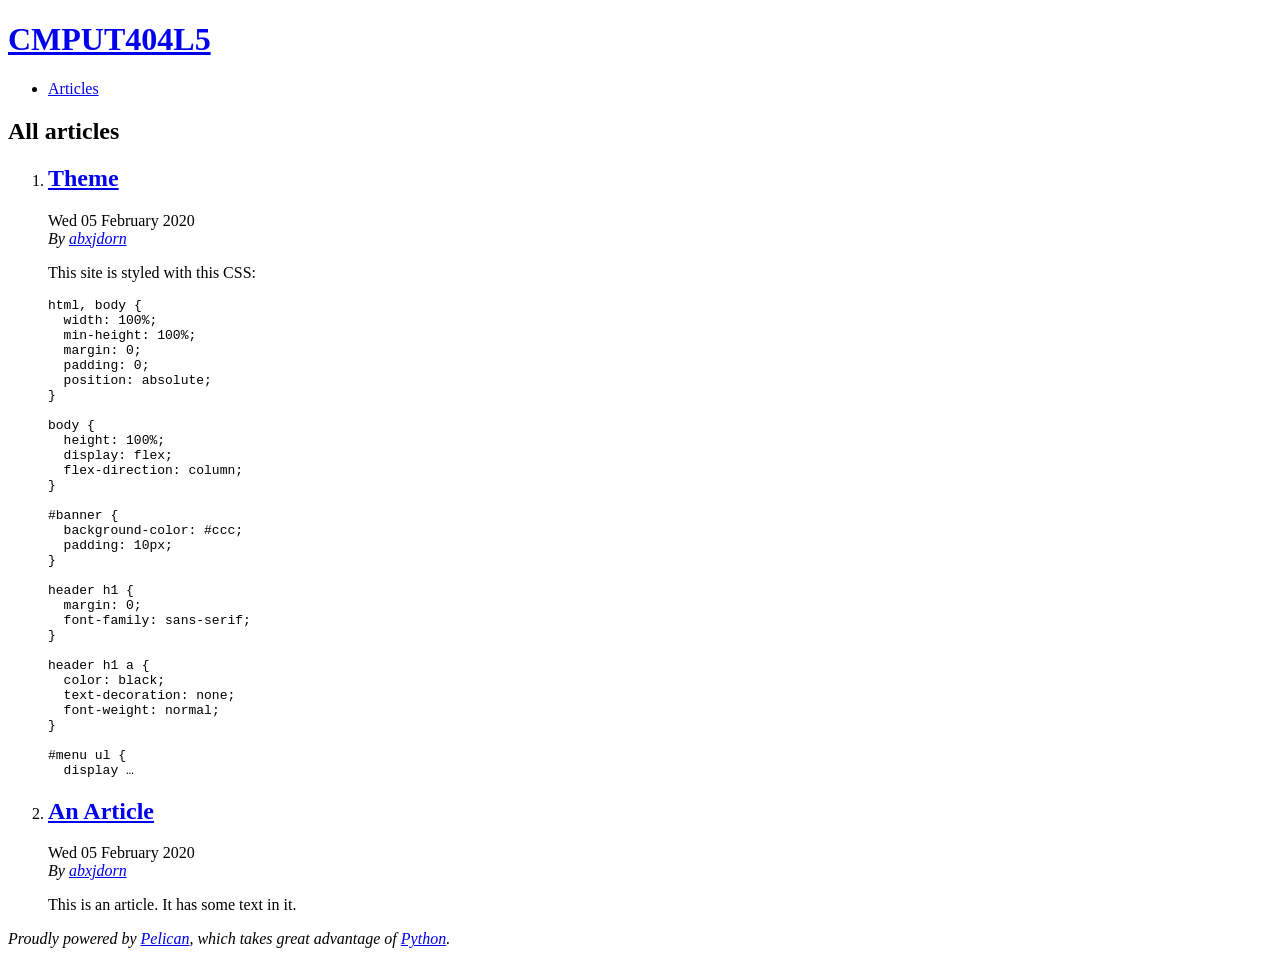
<file: docs/index.html>
<!DOCTYPE html>
<html lang="en">
<head>
        <title>CMPUT404L5</title>
        <meta charset="utf-8" />
        <link href="https://abxjdorn.github.io/CMPUT404L5/feeds/all.atom.xml" type="application/atom+xml" rel="alternate" title="CMPUT404L5 Full Atom Feed" />

    <link rel="stylesheet" type="text/css"
        href="https://abxjdorn.github.io/CMPUT404L5/theme/style.css" />
</head>

<body id="index" class="home">
        <header id="banner" class="body">
                <h1><a href="https://abxjdorn.github.io/CMPUT404L5/">CMPUT404L5 <strong></strong></a></h1>
        </header><!-- /#banner -->
        <nav id="menu"><ul>
            <li><a href="https://abxjdorn.github.io/CMPUT404L5/category/articles.html">Articles</a></li>
        </ul></nav><!-- /#menu -->
<section id="content">
<h2>All articles</h2>

<ol id="post-list">
        <li><article class="hentry">
                <header> <h2 class="entry-title"><a href="https://abxjdorn.github.io/CMPUT404L5/theme.html" rel="bookmark" title="Permalink to Theme">Theme</a></h2> </header>
                <footer class="post-info">
                    <time class="published" datetime="2020-02-05T17:35:00-07:00"> Wed 05 February 2020 </time>
                    <address class="vcard author">By
                        <a class="url fn" href="https://abxjdorn.github.io/CMPUT404L5/author/abxjdorn.html">abxjdorn</a>
                    </address>
                </footer><!-- /.post-info -->
                <div class="entry-content"> <p>This site is styled with this CSS:</p>
<div class="highlight"><pre><span></span><span class="nt">html</span><span class="o">,</span> <span class="nt">body</span> <span class="p">{</span>
  <span class="k">width</span><span class="p">:</span> <span class="mi">100</span><span class="kt">%</span><span class="p">;</span>
  <span class="k">min-height</span><span class="p">:</span> <span class="mi">100</span><span class="kt">%</span><span class="p">;</span>
  <span class="k">margin</span><span class="p">:</span> <span class="mi">0</span><span class="p">;</span>
  <span class="k">padding</span><span class="p">:</span> <span class="mi">0</span><span class="p">;</span>
  <span class="k">position</span><span class="p">:</span> <span class="kc">absolute</span><span class="p">;</span>
<span class="p">}</span>

<span class="nt">body</span> <span class="p">{</span>
  <span class="k">height</span><span class="p">:</span> <span class="mi">100</span><span class="kt">%</span><span class="p">;</span>
  <span class="k">display</span><span class="p">:</span> <span class="kc">flex</span><span class="p">;</span>
  <span class="k">flex-direction</span><span class="p">:</span> <span class="kc">column</span><span class="p">;</span>
<span class="p">}</span>

<span class="p">#</span><span class="nn">banner</span> <span class="p">{</span>
  <span class="k">background-color</span><span class="p">:</span> <span class="mh">#ccc</span><span class="p">;</span>
  <span class="k">padding</span><span class="p">:</span> <span class="mi">10</span><span class="kt">px</span><span class="p">;</span>
<span class="p">}</span>

<span class="nt">header</span> <span class="nt">h1</span> <span class="p">{</span>
  <span class="k">margin</span><span class="p">:</span> <span class="mi">0</span><span class="p">;</span>
  <span class="k">font-family</span><span class="p">:</span> <span class="kc">sans-serif</span><span class="p">;</span>
<span class="p">}</span>

<span class="nt">header</span> <span class="nt">h1</span> <span class="nt">a</span> <span class="p">{</span>
  <span class="k">color</span><span class="p">:</span> <span class="kc">black</span><span class="p">;</span>
  <span class="k">text-decoration</span><span class="p">:</span> <span class="kc">none</span><span class="p">;</span>
  <span class="k">font-weight</span><span class="p">:</span> <span class="kc">normal</span><span class="p">;</span>
<span class="p">}</span>

<span class="p">#</span><span class="nn">menu</span> <span class="nt">ul</span> <span class="p">{</span>
  <span class="k">display …</span></pre></div> </div><!-- /.entry-content -->
        </article></li>
        <li><article class="hentry">
                <header> <h2 class="entry-title"><a href="https://abxjdorn.github.io/CMPUT404L5/an-article.html" rel="bookmark" title="Permalink to An Article">An Article</a></h2> </header>
                <footer class="post-info">
                    <time class="published" datetime="2020-02-05T17:05:00-07:00"> Wed 05 February 2020 </time>
                    <address class="vcard author">By
                        <a class="url fn" href="https://abxjdorn.github.io/CMPUT404L5/author/abxjdorn.html">abxjdorn</a>
                    </address>
                </footer><!-- /.post-info -->
                <div class="entry-content"> <p>This is an article. It has some text in it.</p> </div><!-- /.entry-content -->
        </article></li>
</ol><!-- /#posts-list -->
</section><!-- /#content -->
        <footer id="contentinfo" class="body">
                <address id="about" class="vcard body">
                Proudly powered by <a href="http://getpelican.com/">Pelican</a>,
                which takes great advantage of <a href="http://python.org">Python</a>.
                </address><!-- /#about -->
        </footer><!-- /#contentinfo -->
</body>
</html>
</file>
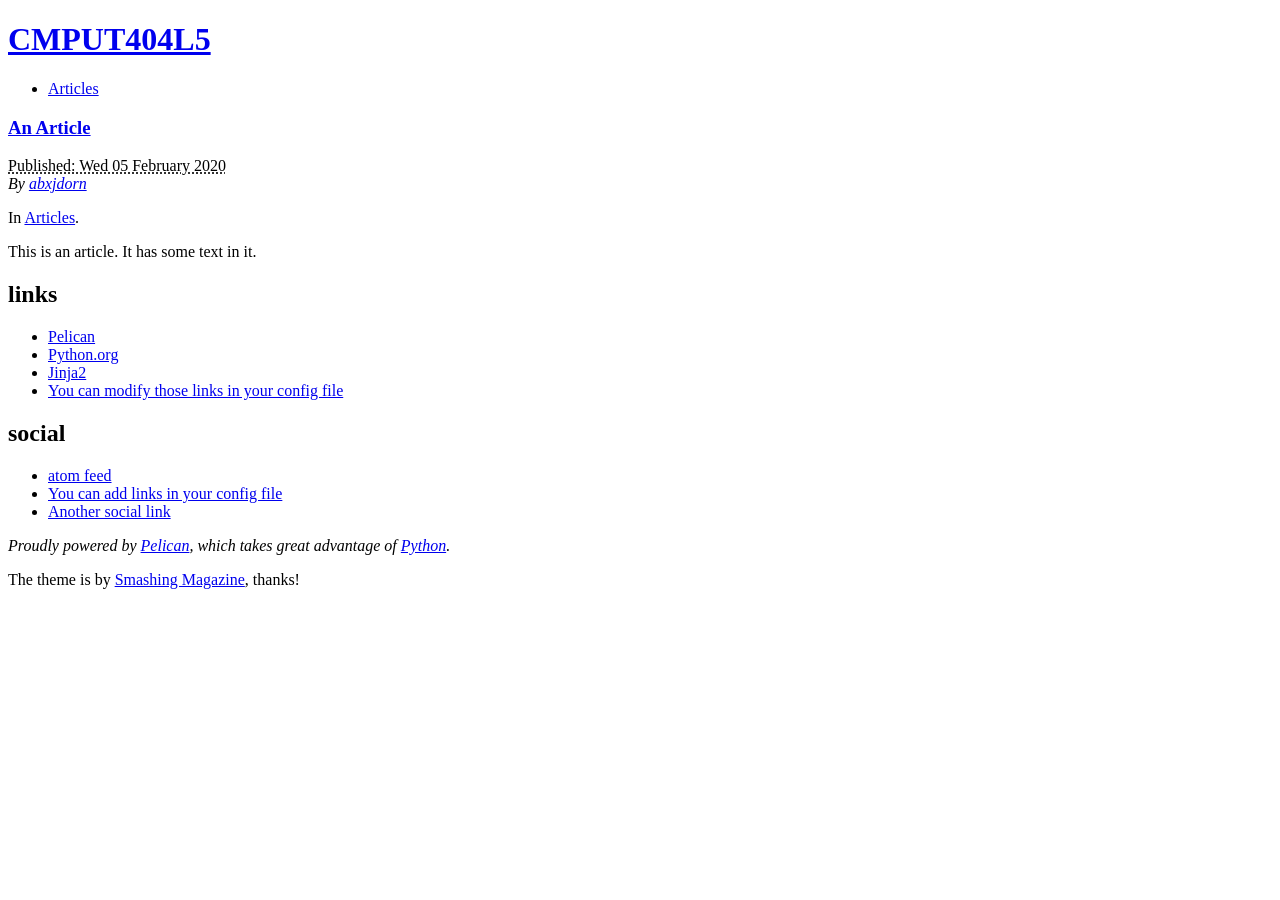
<file: output/index.html>
<!DOCTYPE html>
<html lang="en">
<head>
        <meta charset="utf-8" />
        <title>CMPUT404L5</title>
        <link rel="stylesheet" href="https://abxjdorn.github.io/CMPUT404L5/theme/css/main.css" />
        <link href="https://abxjdorn.github.io/CMPUT404L5/feeds/all.atom.xml" type="application/atom+xml" rel="alternate" title="CMPUT404L5 Atom Feed" />
</head>

<body id="index" class="home">
        <header id="banner" class="body">
                <h1><a href="https://abxjdorn.github.io/CMPUT404L5/">CMPUT404L5</a></h1>
                <nav><ul>
                    <li><a href="https://abxjdorn.github.io/CMPUT404L5/category/articles.html">Articles</a></li>
                </ul></nav>
        </header><!-- /#banner -->

            <aside id="featured" class="body">
                <article>
                    <h1 class="entry-title"><a href="https://abxjdorn.github.io/CMPUT404L5/an-article.html">An Article</a></h1>
<footer class="post-info">
        <abbr class="published" title="2020-02-05T17:05:00-07:00">
                Published: Wed 05 February 2020
        </abbr>

        <address class="vcard author">
                By                         <a class="url fn" href="https://abxjdorn.github.io/CMPUT404L5/author/abxjdorn.html">abxjdorn</a>
        </address>
<p>In <a href="https://abxjdorn.github.io/CMPUT404L5/category/articles.html">Articles</a>.</p>

</footer><!-- /.post-info --><p>This is an article. It has some text in it.</p>                </article>
            </aside><!-- /#featured -->
        <section id="extras" class="body">
                <div class="blogroll">
                        <h2>links</h2>
                        <ul>
                            <li><a href="http://getpelican.com/">Pelican</a></li>
                            <li><a href="http://python.org/">Python.org</a></li>
                            <li><a href="http://jinja.pocoo.org/">Jinja2</a></li>
                            <li><a href="#">You can modify those links in your config file</a></li>
                        </ul>
                </div><!-- /.blogroll -->
                <div class="social">
                        <h2>social</h2>
                        <ul>
                            <li><a href="https://abxjdorn.github.io/CMPUT404L5/feeds/all.atom.xml" type="application/atom+xml" rel="alternate">atom feed</a></li>

                            <li><a href="#">You can add links in your config file</a></li>
                            <li><a href="#">Another social link</a></li>
                        </ul>
                </div><!-- /.social -->
        </section><!-- /#extras -->

        <footer id="contentinfo" class="body">
                <address id="about" class="vcard body">
                Proudly powered by <a href="http://getpelican.com/">Pelican</a>, which takes great advantage of <a href="http://python.org">Python</a>.
                </address><!-- /#about -->

                <p>The theme is by <a href="http://coding.smashingmagazine.com/2009/08/04/designing-a-html-5-layout-from-scratch/">Smashing Magazine</a>, thanks!</p>
        </footer><!-- /#contentinfo -->

</body>
</html>
</file>
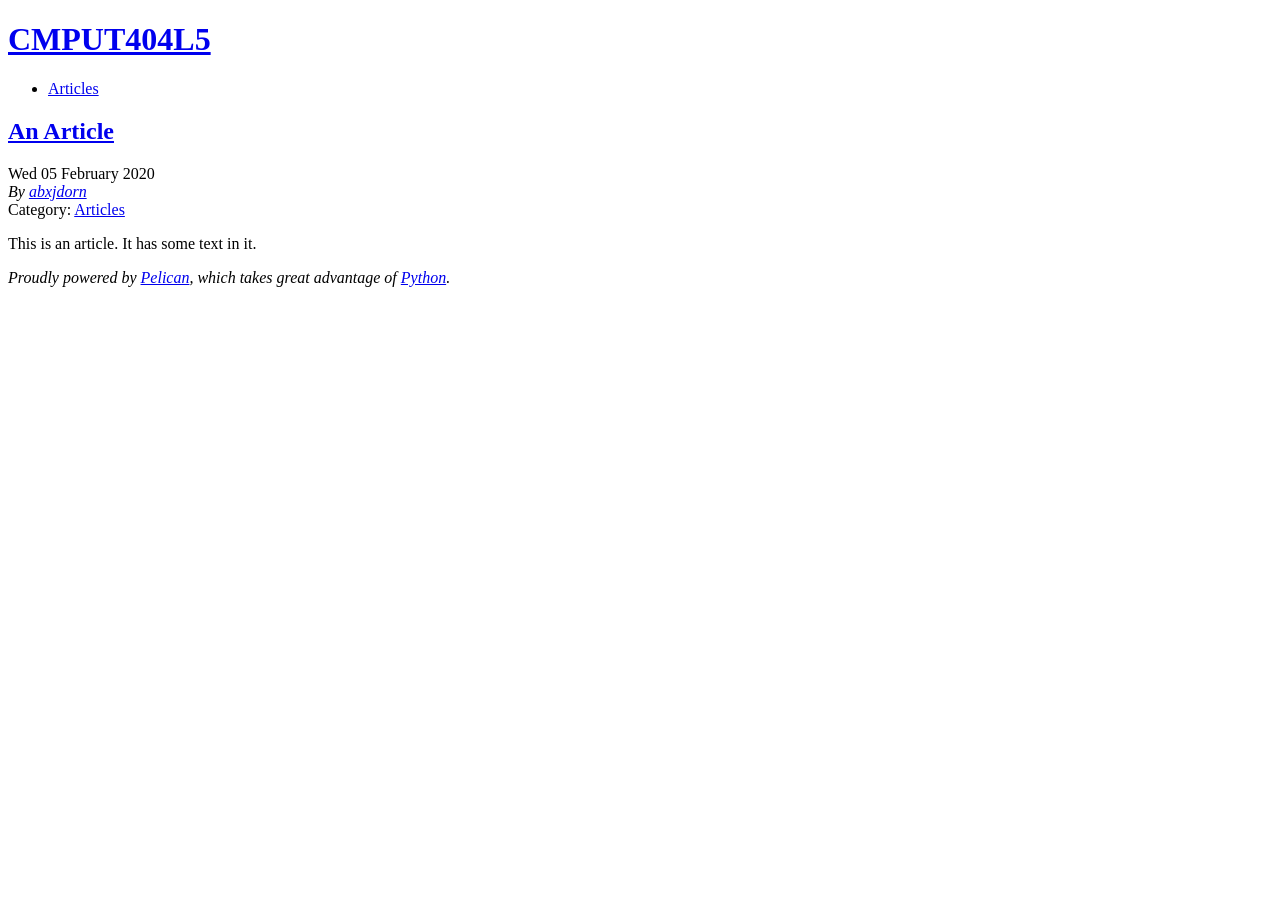
<file: docs/an-article.html>
<!DOCTYPE html>
<html lang="en">
<head>
          <title>CMPUT404L5 - An Article</title>
        <meta charset="utf-8" />
        <link href="https://abxjdorn.github.io/CMPUT404L5/feeds/all.atom.xml" type="application/atom+xml" rel="alternate" title="CMPUT404L5 Full Atom Feed" />

    <link rel="stylesheet" type="text/css"
        href="https://abxjdorn.github.io/CMPUT404L5/theme/style.css" />





</head>

<body id="index" class="home">
        <header id="banner" class="body">
                <h1><a href="https://abxjdorn.github.io/CMPUT404L5/">CMPUT404L5 <strong></strong></a></h1>
        </header><!-- /#banner -->
        <nav id="menu"><ul>
            <li class="active"><a href="https://abxjdorn.github.io/CMPUT404L5/category/articles.html">Articles</a></li>
        </ul></nav><!-- /#menu -->
<section id="content" class="body">
  <header>
    <h2 class="entry-title">
      <a href="https://abxjdorn.github.io/CMPUT404L5/an-article.html" rel="bookmark"
         title="Permalink to An Article">An Article</a></h2>
 
  </header>
  <footer class="post-info">
    <time class="published" datetime="2020-02-05T17:05:00-07:00">
      Wed 05 February 2020
    </time>
    <address class="vcard author">
      By           <a class="url fn" href="https://abxjdorn.github.io/CMPUT404L5/author/abxjdorn.html">abxjdorn</a>
    </address>
    <div class="category">
        Category: <a href="https://abxjdorn.github.io/CMPUT404L5/category/articles.html">Articles</a>
    </div>
  </footer><!-- /.post-info -->
  <div class="entry-content">
    <p>This is an article. It has some text in it.</p>
  </div><!-- /.entry-content -->
</section>
        <footer id="contentinfo" class="body">
                <address id="about" class="vcard body">
                Proudly powered by <a href="http://getpelican.com/">Pelican</a>,
                which takes great advantage of <a href="http://python.org">Python</a>.
                </address><!-- /#about -->
        </footer><!-- /#contentinfo -->
</body>
</html>
</file>
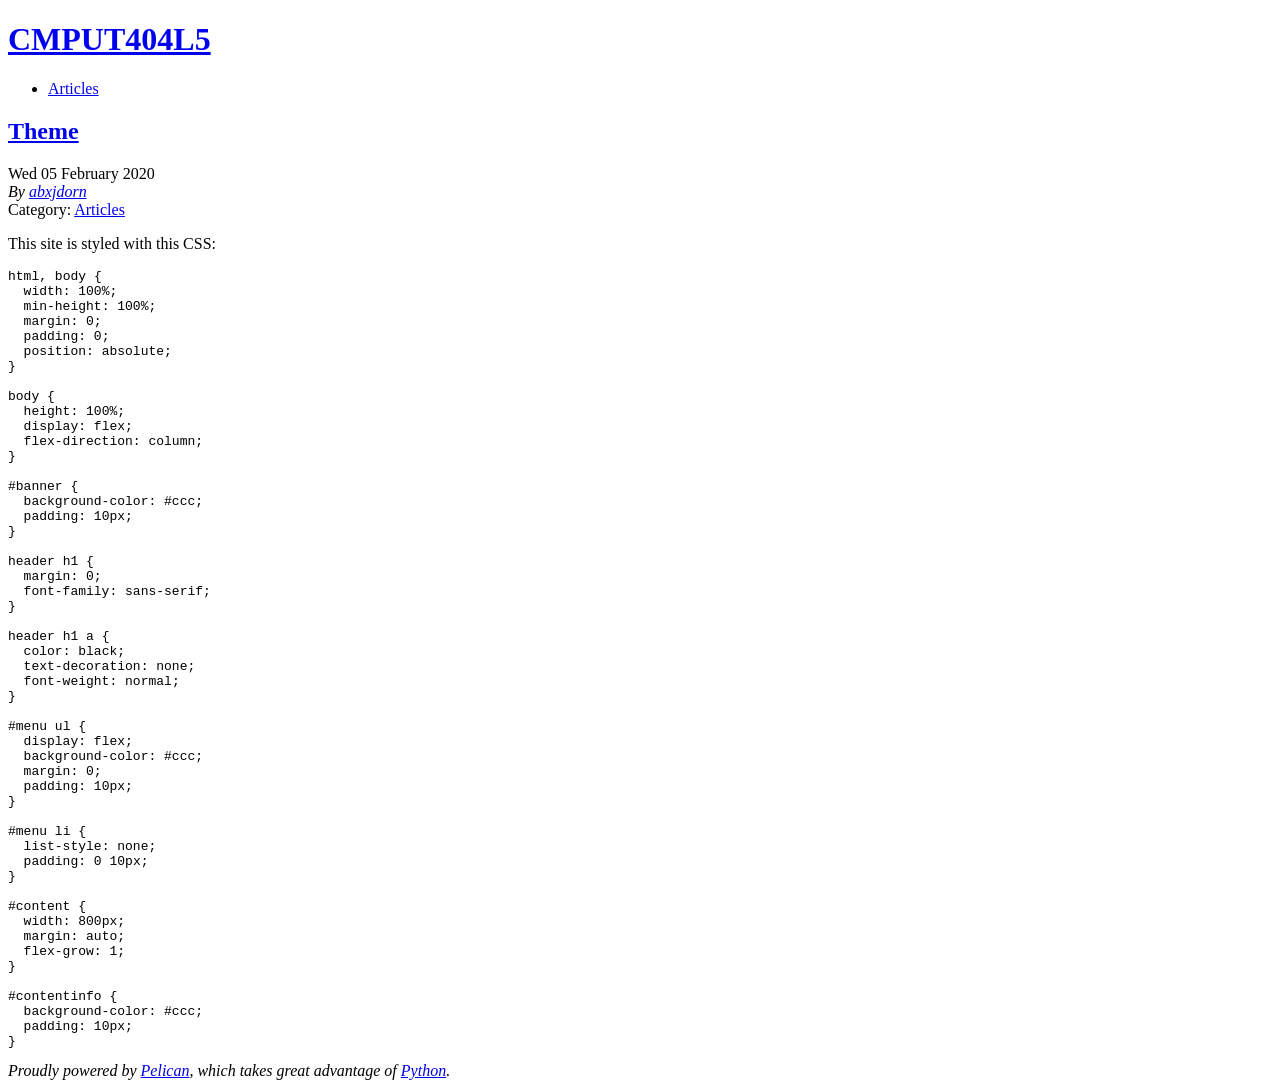
<file: docs/theme.html>
<!DOCTYPE html>
<html lang="en">
<head>
          <title>CMPUT404L5 - Theme</title>
        <meta charset="utf-8" />
        <link href="https://abxjdorn.github.io/CMPUT404L5/feeds/all.atom.xml" type="application/atom+xml" rel="alternate" title="CMPUT404L5 Full Atom Feed" />

    <link rel="stylesheet" type="text/css"
        href="https://abxjdorn.github.io/CMPUT404L5/theme/style.css" />





</head>

<body id="index" class="home">
        <header id="banner" class="body">
                <h1><a href="https://abxjdorn.github.io/CMPUT404L5/">CMPUT404L5 <strong></strong></a></h1>
        </header><!-- /#banner -->
        <nav id="menu"><ul>
            <li class="active"><a href="https://abxjdorn.github.io/CMPUT404L5/category/articles.html">Articles</a></li>
        </ul></nav><!-- /#menu -->
<section id="content" class="body">
  <header>
    <h2 class="entry-title">
      <a href="https://abxjdorn.github.io/CMPUT404L5/theme.html" rel="bookmark"
         title="Permalink to Theme">Theme</a></h2>
 
  </header>
  <footer class="post-info">
    <time class="published" datetime="2020-02-05T17:35:00-07:00">
      Wed 05 February 2020
    </time>
    <address class="vcard author">
      By           <a class="url fn" href="https://abxjdorn.github.io/CMPUT404L5/author/abxjdorn.html">abxjdorn</a>
    </address>
    <div class="category">
        Category: <a href="https://abxjdorn.github.io/CMPUT404L5/category/articles.html">Articles</a>
    </div>
  </footer><!-- /.post-info -->
  <div class="entry-content">
    <p>This site is styled with this CSS:</p>
<div class="highlight"><pre><span></span><span class="nt">html</span><span class="o">,</span> <span class="nt">body</span> <span class="p">{</span>
  <span class="k">width</span><span class="p">:</span> <span class="mi">100</span><span class="kt">%</span><span class="p">;</span>
  <span class="k">min-height</span><span class="p">:</span> <span class="mi">100</span><span class="kt">%</span><span class="p">;</span>
  <span class="k">margin</span><span class="p">:</span> <span class="mi">0</span><span class="p">;</span>
  <span class="k">padding</span><span class="p">:</span> <span class="mi">0</span><span class="p">;</span>
  <span class="k">position</span><span class="p">:</span> <span class="kc">absolute</span><span class="p">;</span>
<span class="p">}</span>

<span class="nt">body</span> <span class="p">{</span>
  <span class="k">height</span><span class="p">:</span> <span class="mi">100</span><span class="kt">%</span><span class="p">;</span>
  <span class="k">display</span><span class="p">:</span> <span class="kc">flex</span><span class="p">;</span>
  <span class="k">flex-direction</span><span class="p">:</span> <span class="kc">column</span><span class="p">;</span>
<span class="p">}</span>

<span class="p">#</span><span class="nn">banner</span> <span class="p">{</span>
  <span class="k">background-color</span><span class="p">:</span> <span class="mh">#ccc</span><span class="p">;</span>
  <span class="k">padding</span><span class="p">:</span> <span class="mi">10</span><span class="kt">px</span><span class="p">;</span>
<span class="p">}</span>

<span class="nt">header</span> <span class="nt">h1</span> <span class="p">{</span>
  <span class="k">margin</span><span class="p">:</span> <span class="mi">0</span><span class="p">;</span>
  <span class="k">font-family</span><span class="p">:</span> <span class="kc">sans-serif</span><span class="p">;</span>
<span class="p">}</span>

<span class="nt">header</span> <span class="nt">h1</span> <span class="nt">a</span> <span class="p">{</span>
  <span class="k">color</span><span class="p">:</span> <span class="kc">black</span><span class="p">;</span>
  <span class="k">text-decoration</span><span class="p">:</span> <span class="kc">none</span><span class="p">;</span>
  <span class="k">font-weight</span><span class="p">:</span> <span class="kc">normal</span><span class="p">;</span>
<span class="p">}</span>

<span class="p">#</span><span class="nn">menu</span> <span class="nt">ul</span> <span class="p">{</span>
  <span class="k">display</span><span class="p">:</span> <span class="kc">flex</span><span class="p">;</span>
  <span class="k">background-color</span><span class="p">:</span> <span class="mh">#ccc</span><span class="p">;</span>
  <span class="k">margin</span><span class="p">:</span> <span class="mi">0</span><span class="p">;</span>
  <span class="k">padding</span><span class="p">:</span> <span class="mi">10</span><span class="kt">px</span><span class="p">;</span>
<span class="p">}</span>

<span class="p">#</span><span class="nn">menu</span> <span class="nt">li</span> <span class="p">{</span>
  <span class="k">list-style</span><span class="p">:</span> <span class="kc">none</span><span class="p">;</span>
  <span class="k">padding</span><span class="p">:</span> <span class="mi">0</span> <span class="mi">10</span><span class="kt">px</span><span class="p">;</span>
<span class="p">}</span>

<span class="p">#</span><span class="nn">content</span> <span class="p">{</span>
  <span class="k">width</span><span class="p">:</span> <span class="mi">800</span><span class="kt">px</span><span class="p">;</span>
  <span class="k">margin</span><span class="p">:</span> <span class="kc">auto</span><span class="p">;</span>
  <span class="k">flex-grow</span><span class="p">:</span> <span class="mi">1</span><span class="p">;</span>
<span class="p">}</span>

<span class="p">#</span><span class="nn">contentinfo</span> <span class="p">{</span>
  <span class="k">background-color</span><span class="p">:</span> <span class="mh">#ccc</span><span class="p">;</span>
  <span class="k">padding</span><span class="p">:</span> <span class="mi">10</span><span class="kt">px</span><span class="p">;</span>
<span class="p">}</span>
</pre></div>
  </div><!-- /.entry-content -->
</section>
        <footer id="contentinfo" class="body">
                <address id="about" class="vcard body">
                Proudly powered by <a href="http://getpelican.com/">Pelican</a>,
                which takes great advantage of <a href="http://python.org">Python</a>.
                </address><!-- /#about -->
        </footer><!-- /#contentinfo -->
</body>
</html>
</file>
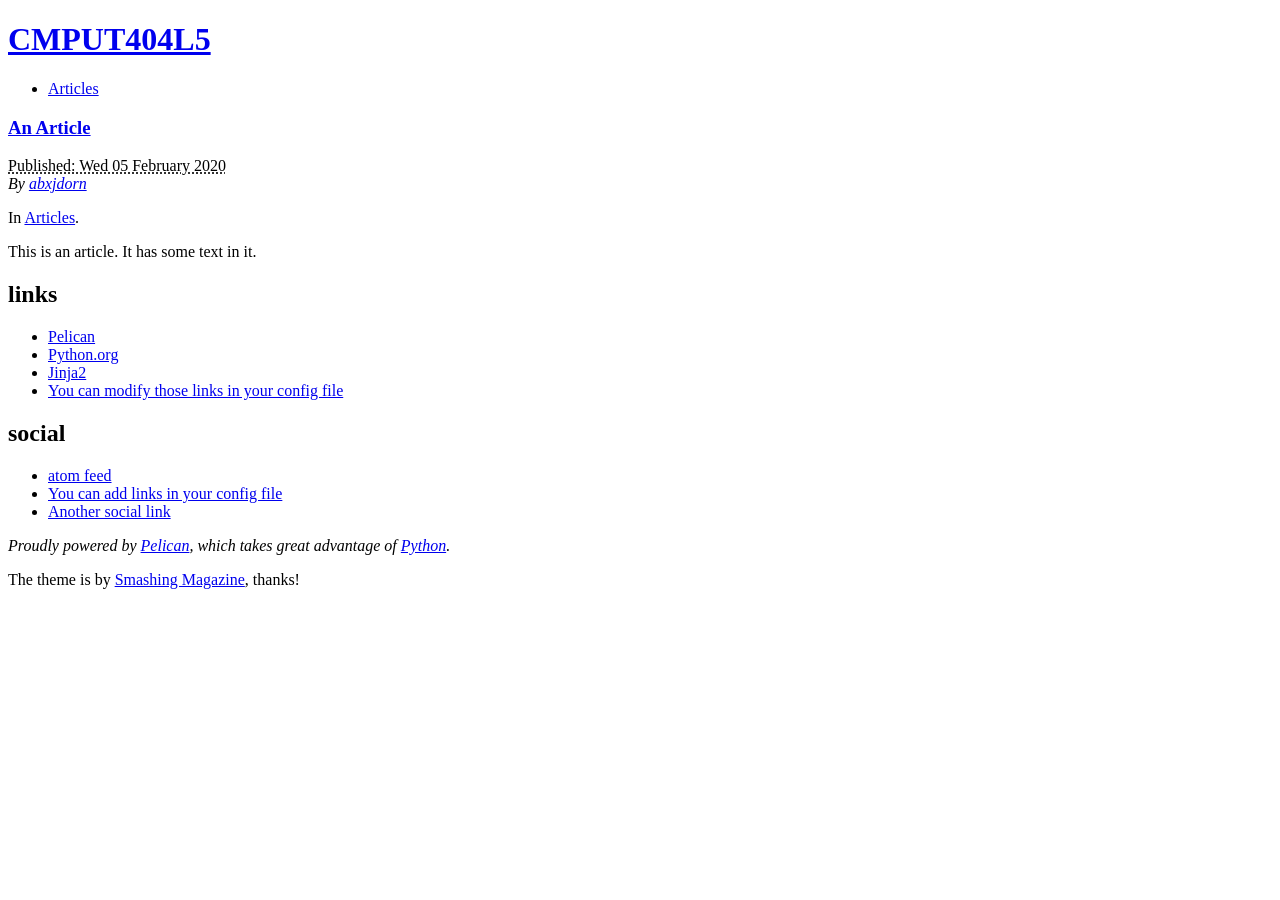
<file: output/an-article.html>
<!DOCTYPE html>
<html lang="en">
<head>
        <meta charset="utf-8" />
        <title>An Article</title>
        <link rel="stylesheet" href="https://abxjdorn.github.io/CMPUT404L5/theme/css/main.css" />
        <link href="https://abxjdorn.github.io/CMPUT404L5/feeds/all.atom.xml" type="application/atom+xml" rel="alternate" title="CMPUT404L5 Atom Feed" />
</head>

<body id="index" class="home">
        <header id="banner" class="body">
                <h1><a href="https://abxjdorn.github.io/CMPUT404L5/">CMPUT404L5</a></h1>
                <nav><ul>
                    <li class="active"><a href="https://abxjdorn.github.io/CMPUT404L5/category/articles.html">Articles</a></li>
                </ul></nav>
        </header><!-- /#banner -->
<section id="content" class="body">
  <article>
    <header>
      <h1 class="entry-title">
        <a href="https://abxjdorn.github.io/CMPUT404L5/an-article.html" rel="bookmark"
           title="Permalink to An Article">An Article</a></h1>
    </header>

    <div class="entry-content">
<footer class="post-info">
        <abbr class="published" title="2020-02-05T17:05:00-07:00">
                Published: Wed 05 February 2020
        </abbr>

        <address class="vcard author">
                By                         <a class="url fn" href="https://abxjdorn.github.io/CMPUT404L5/author/abxjdorn.html">abxjdorn</a>
        </address>
<p>In <a href="https://abxjdorn.github.io/CMPUT404L5/category/articles.html">Articles</a>.</p>

</footer><!-- /.post-info -->      <p>This is an article. It has some text in it.</p>
    </div><!-- /.entry-content -->

  </article>
</section>
        <section id="extras" class="body">
                <div class="blogroll">
                        <h2>links</h2>
                        <ul>
                            <li><a href="http://getpelican.com/">Pelican</a></li>
                            <li><a href="http://python.org/">Python.org</a></li>
                            <li><a href="http://jinja.pocoo.org/">Jinja2</a></li>
                            <li><a href="#">You can modify those links in your config file</a></li>
                        </ul>
                </div><!-- /.blogroll -->
                <div class="social">
                        <h2>social</h2>
                        <ul>
                            <li><a href="https://abxjdorn.github.io/CMPUT404L5/feeds/all.atom.xml" type="application/atom+xml" rel="alternate">atom feed</a></li>

                            <li><a href="#">You can add links in your config file</a></li>
                            <li><a href="#">Another social link</a></li>
                        </ul>
                </div><!-- /.social -->
        </section><!-- /#extras -->

        <footer id="contentinfo" class="body">
                <address id="about" class="vcard body">
                Proudly powered by <a href="http://getpelican.com/">Pelican</a>, which takes great advantage of <a href="http://python.org">Python</a>.
                </address><!-- /#about -->

                <p>The theme is by <a href="http://coding.smashingmagazine.com/2009/08/04/designing-a-html-5-layout-from-scratch/">Smashing Magazine</a>, thanks!</p>
        </footer><!-- /#contentinfo -->

</body>
</html>
</file>
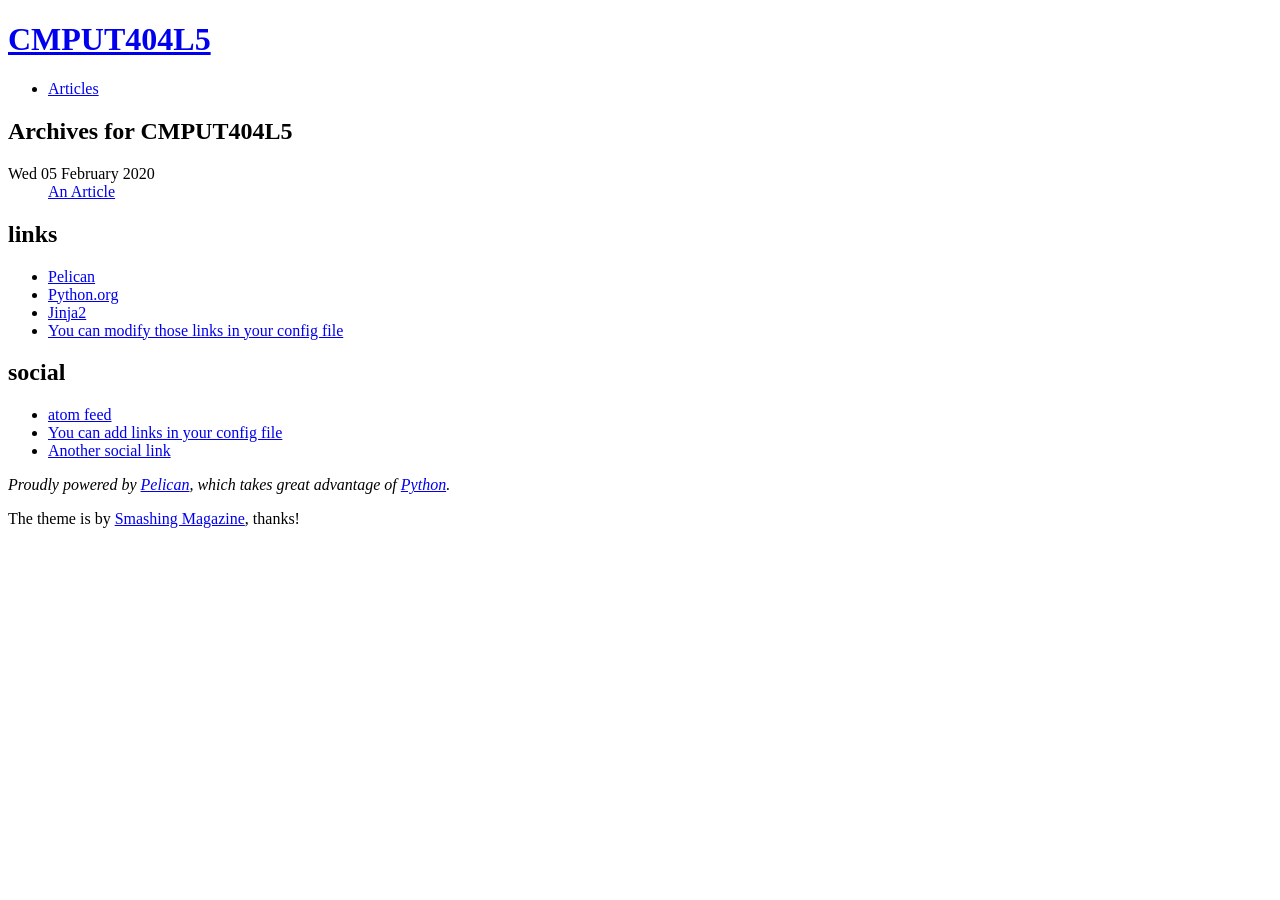
<file: output/archives.html>
<!DOCTYPE html>
<html lang="en">
<head>
        <meta charset="utf-8" />
        <title>CMPUT404L5</title>
        <link rel="stylesheet" href="https://abxjdorn.github.io/CMPUT404L5/theme/css/main.css" />
        <link href="https://abxjdorn.github.io/CMPUT404L5/feeds/all.atom.xml" type="application/atom+xml" rel="alternate" title="CMPUT404L5 Atom Feed" />
</head>

<body id="index" class="home">
        <header id="banner" class="body">
                <h1><a href="https://abxjdorn.github.io/CMPUT404L5/">CMPUT404L5</a></h1>
                <nav><ul>
                    <li><a href="https://abxjdorn.github.io/CMPUT404L5/category/articles.html">Articles</a></li>
                </ul></nav>
        </header><!-- /#banner -->
<section id="content" class="body">
<h1>Archives for CMPUT404L5</h1>

<dl>
    <dt>Wed 05 February 2020</dt>
    <dd><a href="https://abxjdorn.github.io/CMPUT404L5/an-article.html">An Article</a></dd>
</dl>
</section>
        <section id="extras" class="body">
                <div class="blogroll">
                        <h2>links</h2>
                        <ul>
                            <li><a href="http://getpelican.com/">Pelican</a></li>
                            <li><a href="http://python.org/">Python.org</a></li>
                            <li><a href="http://jinja.pocoo.org/">Jinja2</a></li>
                            <li><a href="#">You can modify those links in your config file</a></li>
                        </ul>
                </div><!-- /.blogroll -->
                <div class="social">
                        <h2>social</h2>
                        <ul>
                            <li><a href="https://abxjdorn.github.io/CMPUT404L5/feeds/all.atom.xml" type="application/atom+xml" rel="alternate">atom feed</a></li>

                            <li><a href="#">You can add links in your config file</a></li>
                            <li><a href="#">Another social link</a></li>
                        </ul>
                </div><!-- /.social -->
        </section><!-- /#extras -->

        <footer id="contentinfo" class="body">
                <address id="about" class="vcard body">
                Proudly powered by <a href="http://getpelican.com/">Pelican</a>, which takes great advantage of <a href="http://python.org">Python</a>.
                </address><!-- /#about -->

                <p>The theme is by <a href="http://coding.smashingmagazine.com/2009/08/04/designing-a-html-5-layout-from-scratch/">Smashing Magazine</a>, thanks!</p>
        </footer><!-- /#contentinfo -->

</body>
</html>
</file>
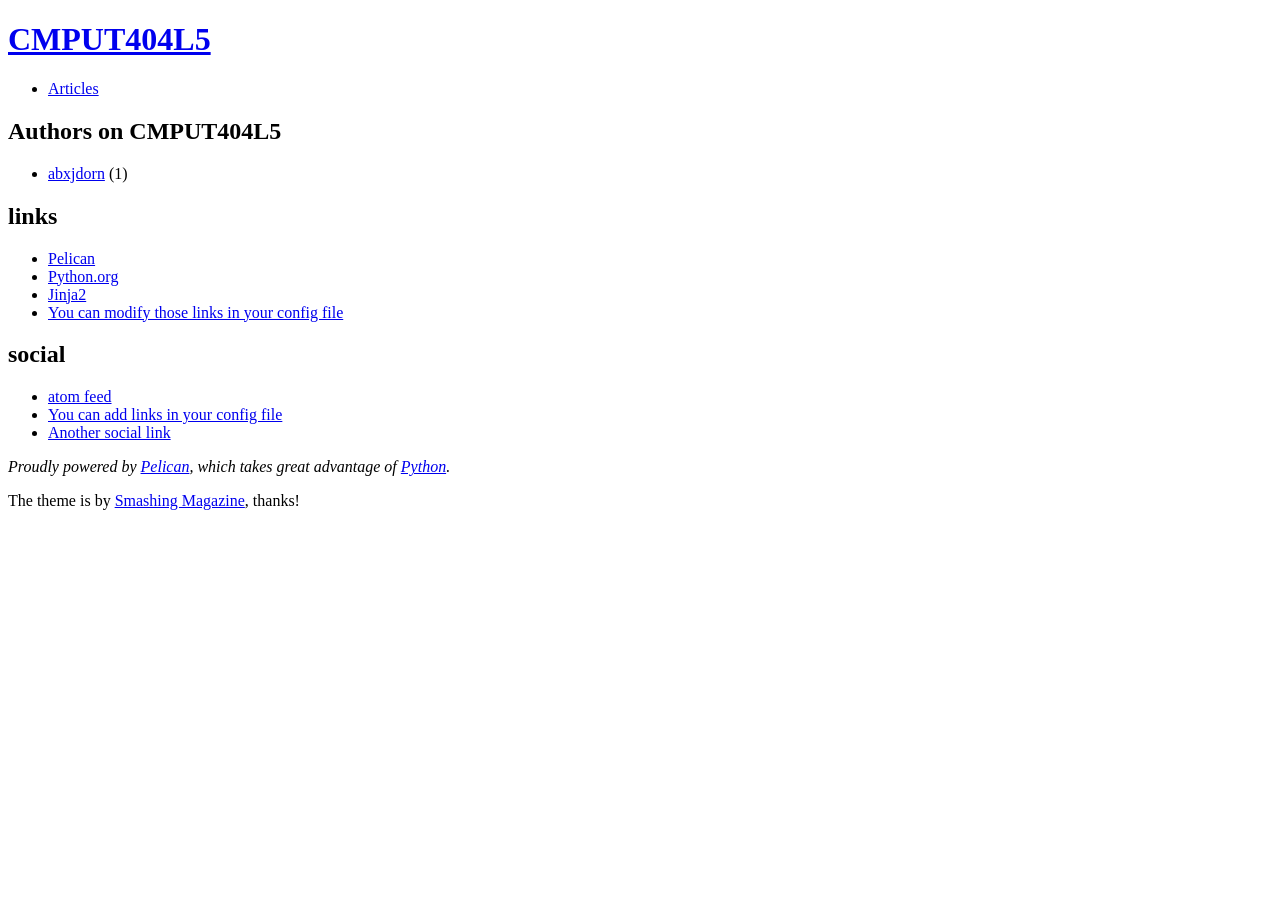
<file: output/authors.html>
<!DOCTYPE html>
<html lang="en">
<head>
        <meta charset="utf-8" />
        <title>CMPUT404L5 - Authors</title>
        <link rel="stylesheet" href="https://abxjdorn.github.io/CMPUT404L5/theme/css/main.css" />
        <link href="https://abxjdorn.github.io/CMPUT404L5/feeds/all.atom.xml" type="application/atom+xml" rel="alternate" title="CMPUT404L5 Atom Feed" />
</head>

<body id="index" class="home">
        <header id="banner" class="body">
                <h1><a href="https://abxjdorn.github.io/CMPUT404L5/">CMPUT404L5</a></h1>
                <nav><ul>
                    <li><a href="https://abxjdorn.github.io/CMPUT404L5/category/articles.html">Articles</a></li>
                </ul></nav>
        </header><!-- /#banner -->

<section id="content" class="body">
    <h1>Authors on CMPUT404L5</h1>
    <ul>
        <li><a href="https://abxjdorn.github.io/CMPUT404L5/author/abxjdorn.html">abxjdorn</a> (1)</li>
    </ul>
</section>

        <section id="extras" class="body">
                <div class="blogroll">
                        <h2>links</h2>
                        <ul>
                            <li><a href="http://getpelican.com/">Pelican</a></li>
                            <li><a href="http://python.org/">Python.org</a></li>
                            <li><a href="http://jinja.pocoo.org/">Jinja2</a></li>
                            <li><a href="#">You can modify those links in your config file</a></li>
                        </ul>
                </div><!-- /.blogroll -->
                <div class="social">
                        <h2>social</h2>
                        <ul>
                            <li><a href="https://abxjdorn.github.io/CMPUT404L5/feeds/all.atom.xml" type="application/atom+xml" rel="alternate">atom feed</a></li>

                            <li><a href="#">You can add links in your config file</a></li>
                            <li><a href="#">Another social link</a></li>
                        </ul>
                </div><!-- /.social -->
        </section><!-- /#extras -->

        <footer id="contentinfo" class="body">
                <address id="about" class="vcard body">
                Proudly powered by <a href="http://getpelican.com/">Pelican</a>, which takes great advantage of <a href="http://python.org">Python</a>.
                </address><!-- /#about -->

                <p>The theme is by <a href="http://coding.smashingmagazine.com/2009/08/04/designing-a-html-5-layout-from-scratch/">Smashing Magazine</a>, thanks!</p>
        </footer><!-- /#contentinfo -->

</body>
</html>
</file>
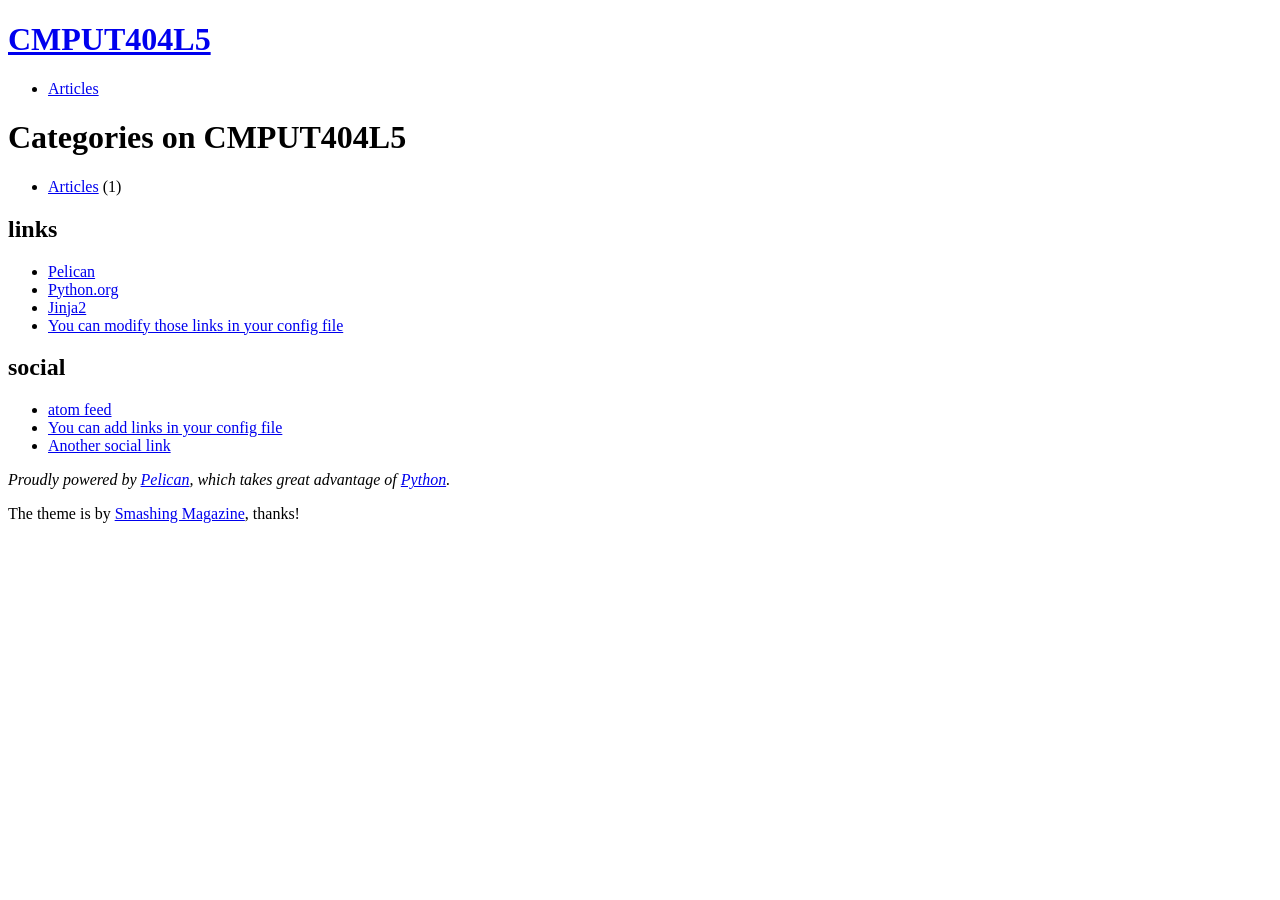
<file: output/categories.html>
<!DOCTYPE html>
<html lang="en">
<head>
        <meta charset="utf-8" />
        <title>CMPUT404L5 - Categories</title>
        <link rel="stylesheet" href="https://abxjdorn.github.io/CMPUT404L5/theme/css/main.css" />
        <link href="https://abxjdorn.github.io/CMPUT404L5/feeds/all.atom.xml" type="application/atom+xml" rel="alternate" title="CMPUT404L5 Atom Feed" />
</head>

<body id="index" class="home">
        <header id="banner" class="body">
                <h1><a href="https://abxjdorn.github.io/CMPUT404L5/">CMPUT404L5</a></h1>
                <nav><ul>
                    <li><a href="https://abxjdorn.github.io/CMPUT404L5/category/articles.html">Articles</a></li>
                </ul></nav>
        </header><!-- /#banner -->
    <h1>Categories on CMPUT404L5</h1>
    <ul>
        <li><a href="https://abxjdorn.github.io/CMPUT404L5/category/articles.html">Articles</a> (1)</li>
    </ul>
        <section id="extras" class="body">
                <div class="blogroll">
                        <h2>links</h2>
                        <ul>
                            <li><a href="http://getpelican.com/">Pelican</a></li>
                            <li><a href="http://python.org/">Python.org</a></li>
                            <li><a href="http://jinja.pocoo.org/">Jinja2</a></li>
                            <li><a href="#">You can modify those links in your config file</a></li>
                        </ul>
                </div><!-- /.blogroll -->
                <div class="social">
                        <h2>social</h2>
                        <ul>
                            <li><a href="https://abxjdorn.github.io/CMPUT404L5/feeds/all.atom.xml" type="application/atom+xml" rel="alternate">atom feed</a></li>

                            <li><a href="#">You can add links in your config file</a></li>
                            <li><a href="#">Another social link</a></li>
                        </ul>
                </div><!-- /.social -->
        </section><!-- /#extras -->

        <footer id="contentinfo" class="body">
                <address id="about" class="vcard body">
                Proudly powered by <a href="http://getpelican.com/">Pelican</a>, which takes great advantage of <a href="http://python.org">Python</a>.
                </address><!-- /#about -->

                <p>The theme is by <a href="http://coding.smashingmagazine.com/2009/08/04/designing-a-html-5-layout-from-scratch/">Smashing Magazine</a>, thanks!</p>
        </footer><!-- /#contentinfo -->

</body>
</html>
</file>
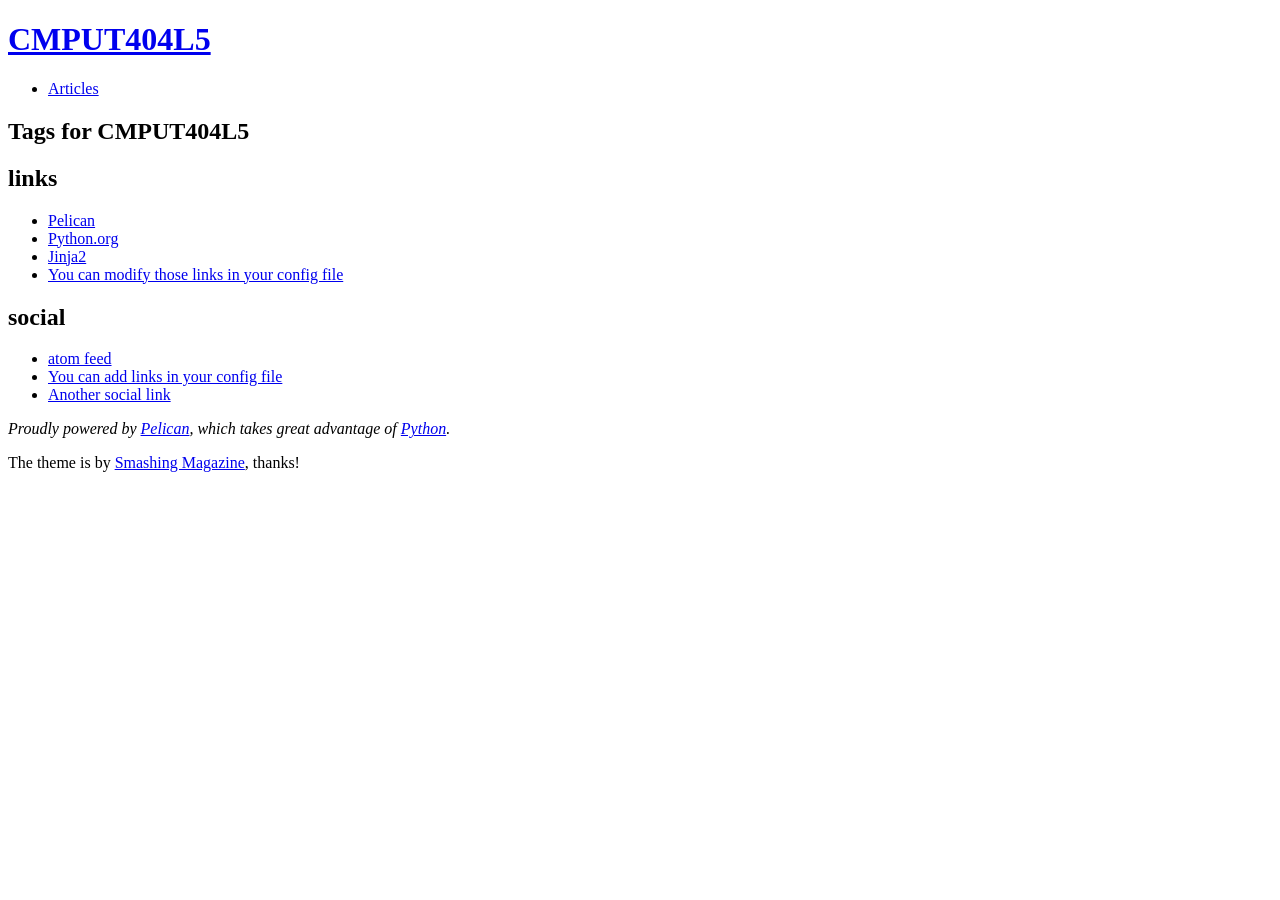
<file: output/tags.html>
<!DOCTYPE html>
<html lang="en">
<head>
        <meta charset="utf-8" />
        <title>CMPUT404L5 - Tags</title>
        <link rel="stylesheet" href="https://abxjdorn.github.io/CMPUT404L5/theme/css/main.css" />
        <link href="https://abxjdorn.github.io/CMPUT404L5/feeds/all.atom.xml" type="application/atom+xml" rel="alternate" title="CMPUT404L5 Atom Feed" />
</head>

<body id="index" class="home">
        <header id="banner" class="body">
                <h1><a href="https://abxjdorn.github.io/CMPUT404L5/">CMPUT404L5</a></h1>
                <nav><ul>
                    <li><a href="https://abxjdorn.github.io/CMPUT404L5/category/articles.html">Articles</a></li>
                </ul></nav>
        </header><!-- /#banner -->

<section id="content" class="body">
    <h1>Tags for CMPUT404L5</h1>
    <ul>
    </ul>
</section>

        <section id="extras" class="body">
                <div class="blogroll">
                        <h2>links</h2>
                        <ul>
                            <li><a href="http://getpelican.com/">Pelican</a></li>
                            <li><a href="http://python.org/">Python.org</a></li>
                            <li><a href="http://jinja.pocoo.org/">Jinja2</a></li>
                            <li><a href="#">You can modify those links in your config file</a></li>
                        </ul>
                </div><!-- /.blogroll -->
                <div class="social">
                        <h2>social</h2>
                        <ul>
                            <li><a href="https://abxjdorn.github.io/CMPUT404L5/feeds/all.atom.xml" type="application/atom+xml" rel="alternate">atom feed</a></li>

                            <li><a href="#">You can add links in your config file</a></li>
                            <li><a href="#">Another social link</a></li>
                        </ul>
                </div><!-- /.social -->
        </section><!-- /#extras -->

        <footer id="contentinfo" class="body">
                <address id="about" class="vcard body">
                Proudly powered by <a href="http://getpelican.com/">Pelican</a>, which takes great advantage of <a href="http://python.org">Python</a>.
                </address><!-- /#about -->

                <p>The theme is by <a href="http://coding.smashingmagazine.com/2009/08/04/designing-a-html-5-layout-from-scratch/">Smashing Magazine</a>, thanks!</p>
        </footer><!-- /#contentinfo -->

</body>
</html>
</file>
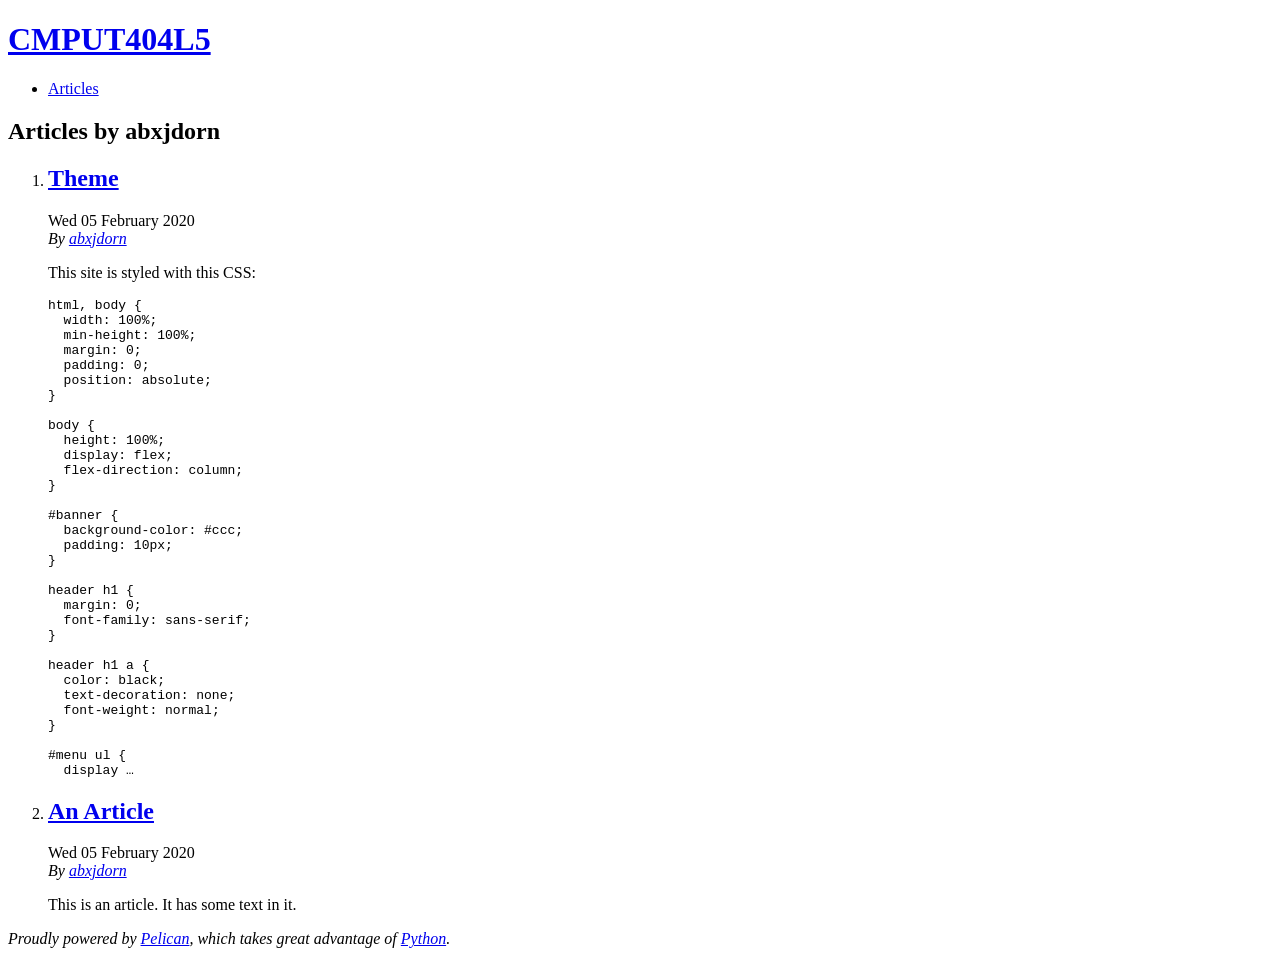
<file: docs/author/abxjdorn.html>
<!DOCTYPE html>
<html lang="en">
<head>
        <title>CMPUT404L5 - Articles by abxjdorn</title>
        <meta charset="utf-8" />
        <link href="https://abxjdorn.github.io/CMPUT404L5/feeds/all.atom.xml" type="application/atom+xml" rel="alternate" title="CMPUT404L5 Full Atom Feed" />

    <link rel="stylesheet" type="text/css"
        href="https://abxjdorn.github.io/CMPUT404L5/theme/style.css" />
</head>

<body id="index" class="home">
        <header id="banner" class="body">
                <h1><a href="https://abxjdorn.github.io/CMPUT404L5/">CMPUT404L5 <strong></strong></a></h1>
        </header><!-- /#banner -->
        <nav id="menu"><ul>
            <li><a href="https://abxjdorn.github.io/CMPUT404L5/category/articles.html">Articles</a></li>
        </ul></nav><!-- /#menu -->
<section id="content">
<h2>Articles by abxjdorn</h2>

<ol id="post-list">
        <li><article class="hentry">
                <header> <h2 class="entry-title"><a href="https://abxjdorn.github.io/CMPUT404L5/theme.html" rel="bookmark" title="Permalink to Theme">Theme</a></h2> </header>
                <footer class="post-info">
                    <time class="published" datetime="2020-02-05T17:35:00-07:00"> Wed 05 February 2020 </time>
                    <address class="vcard author">By
                        <a class="url fn" href="https://abxjdorn.github.io/CMPUT404L5/author/abxjdorn.html">abxjdorn</a>
                    </address>
                </footer><!-- /.post-info -->
                <div class="entry-content"> <p>This site is styled with this CSS:</p>
<div class="highlight"><pre><span></span><span class="nt">html</span><span class="o">,</span> <span class="nt">body</span> <span class="p">{</span>
  <span class="k">width</span><span class="p">:</span> <span class="mi">100</span><span class="kt">%</span><span class="p">;</span>
  <span class="k">min-height</span><span class="p">:</span> <span class="mi">100</span><span class="kt">%</span><span class="p">;</span>
  <span class="k">margin</span><span class="p">:</span> <span class="mi">0</span><span class="p">;</span>
  <span class="k">padding</span><span class="p">:</span> <span class="mi">0</span><span class="p">;</span>
  <span class="k">position</span><span class="p">:</span> <span class="kc">absolute</span><span class="p">;</span>
<span class="p">}</span>

<span class="nt">body</span> <span class="p">{</span>
  <span class="k">height</span><span class="p">:</span> <span class="mi">100</span><span class="kt">%</span><span class="p">;</span>
  <span class="k">display</span><span class="p">:</span> <span class="kc">flex</span><span class="p">;</span>
  <span class="k">flex-direction</span><span class="p">:</span> <span class="kc">column</span><span class="p">;</span>
<span class="p">}</span>

<span class="p">#</span><span class="nn">banner</span> <span class="p">{</span>
  <span class="k">background-color</span><span class="p">:</span> <span class="mh">#ccc</span><span class="p">;</span>
  <span class="k">padding</span><span class="p">:</span> <span class="mi">10</span><span class="kt">px</span><span class="p">;</span>
<span class="p">}</span>

<span class="nt">header</span> <span class="nt">h1</span> <span class="p">{</span>
  <span class="k">margin</span><span class="p">:</span> <span class="mi">0</span><span class="p">;</span>
  <span class="k">font-family</span><span class="p">:</span> <span class="kc">sans-serif</span><span class="p">;</span>
<span class="p">}</span>

<span class="nt">header</span> <span class="nt">h1</span> <span class="nt">a</span> <span class="p">{</span>
  <span class="k">color</span><span class="p">:</span> <span class="kc">black</span><span class="p">;</span>
  <span class="k">text-decoration</span><span class="p">:</span> <span class="kc">none</span><span class="p">;</span>
  <span class="k">font-weight</span><span class="p">:</span> <span class="kc">normal</span><span class="p">;</span>
<span class="p">}</span>

<span class="p">#</span><span class="nn">menu</span> <span class="nt">ul</span> <span class="p">{</span>
  <span class="k">display …</span></pre></div> </div><!-- /.entry-content -->
        </article></li>
        <li><article class="hentry">
                <header> <h2 class="entry-title"><a href="https://abxjdorn.github.io/CMPUT404L5/an-article.html" rel="bookmark" title="Permalink to An Article">An Article</a></h2> </header>
                <footer class="post-info">
                    <time class="published" datetime="2020-02-05T17:05:00-07:00"> Wed 05 February 2020 </time>
                    <address class="vcard author">By
                        <a class="url fn" href="https://abxjdorn.github.io/CMPUT404L5/author/abxjdorn.html">abxjdorn</a>
                    </address>
                </footer><!-- /.post-info -->
                <div class="entry-content"> <p>This is an article. It has some text in it.</p> </div><!-- /.entry-content -->
        </article></li>
</ol><!-- /#posts-list -->
</section><!-- /#content -->
        <footer id="contentinfo" class="body">
                <address id="about" class="vcard body">
                Proudly powered by <a href="http://getpelican.com/">Pelican</a>,
                which takes great advantage of <a href="http://python.org">Python</a>.
                </address><!-- /#about -->
        </footer><!-- /#contentinfo -->
</body>
</html>
</file>
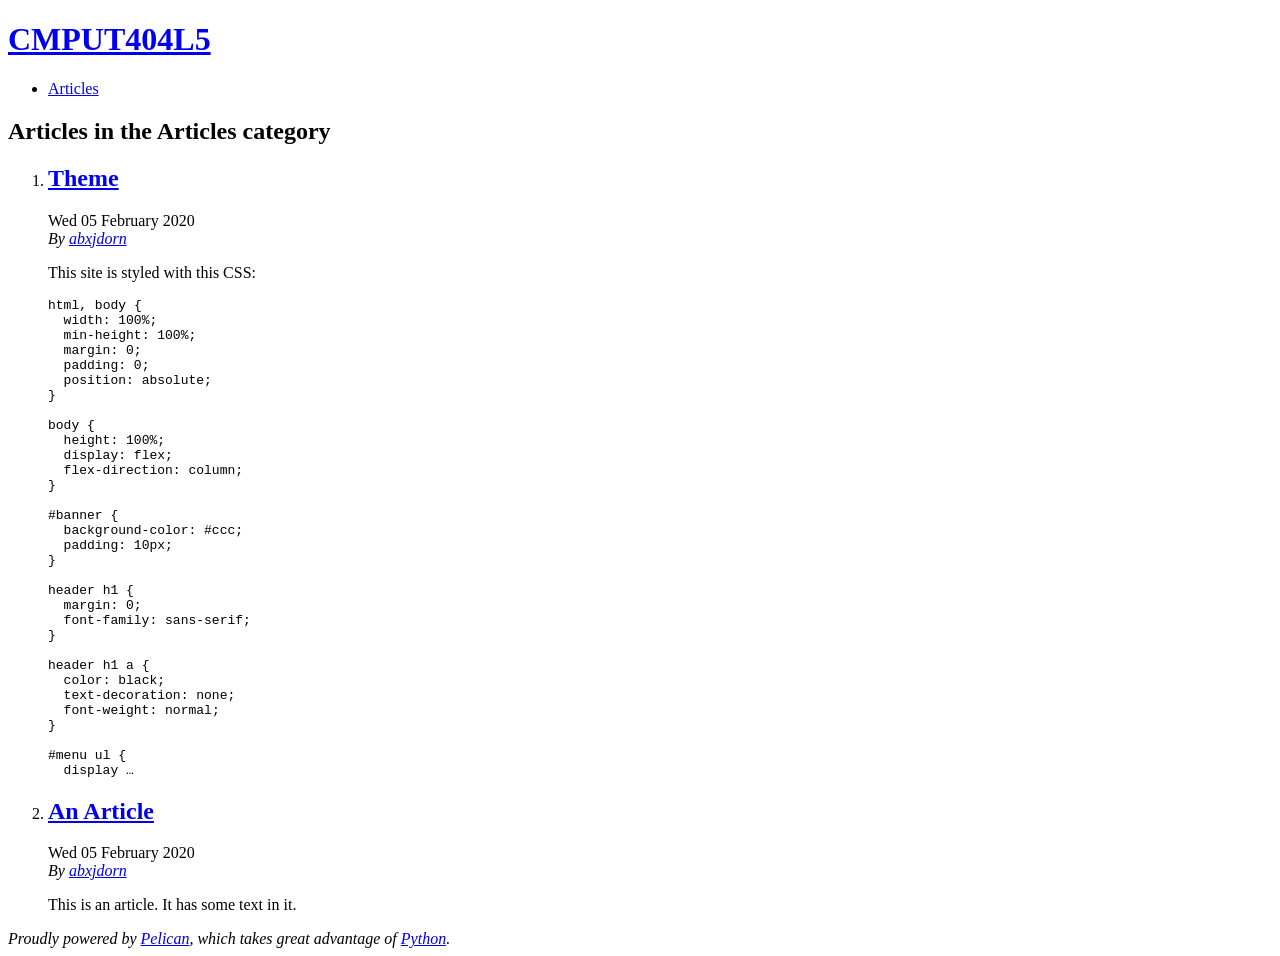
<file: docs/category/articles.html>
<!DOCTYPE html>
<html lang="en">
<head>
        <title>CMPUT404L5 - Articles category</title>
        <meta charset="utf-8" />
        <link href="https://abxjdorn.github.io/CMPUT404L5/feeds/all.atom.xml" type="application/atom+xml" rel="alternate" title="CMPUT404L5 Full Atom Feed" />

    <link rel="stylesheet" type="text/css"
        href="https://abxjdorn.github.io/CMPUT404L5/theme/style.css" />
</head>

<body id="index" class="home">
        <header id="banner" class="body">
                <h1><a href="https://abxjdorn.github.io/CMPUT404L5/">CMPUT404L5 <strong></strong></a></h1>
        </header><!-- /#banner -->
        <nav id="menu"><ul>
            <li class="active"><a href="https://abxjdorn.github.io/CMPUT404L5/category/articles.html">Articles</a></li>
        </ul></nav><!-- /#menu -->
<section id="content">
<h2>Articles in the Articles category</h2>

<ol id="post-list">
        <li><article class="hentry">
                <header> <h2 class="entry-title"><a href="https://abxjdorn.github.io/CMPUT404L5/theme.html" rel="bookmark" title="Permalink to Theme">Theme</a></h2> </header>
                <footer class="post-info">
                    <time class="published" datetime="2020-02-05T17:35:00-07:00"> Wed 05 February 2020 </time>
                    <address class="vcard author">By
                        <a class="url fn" href="https://abxjdorn.github.io/CMPUT404L5/author/abxjdorn.html">abxjdorn</a>
                    </address>
                </footer><!-- /.post-info -->
                <div class="entry-content"> <p>This site is styled with this CSS:</p>
<div class="highlight"><pre><span></span><span class="nt">html</span><span class="o">,</span> <span class="nt">body</span> <span class="p">{</span>
  <span class="k">width</span><span class="p">:</span> <span class="mi">100</span><span class="kt">%</span><span class="p">;</span>
  <span class="k">min-height</span><span class="p">:</span> <span class="mi">100</span><span class="kt">%</span><span class="p">;</span>
  <span class="k">margin</span><span class="p">:</span> <span class="mi">0</span><span class="p">;</span>
  <span class="k">padding</span><span class="p">:</span> <span class="mi">0</span><span class="p">;</span>
  <span class="k">position</span><span class="p">:</span> <span class="kc">absolute</span><span class="p">;</span>
<span class="p">}</span>

<span class="nt">body</span> <span class="p">{</span>
  <span class="k">height</span><span class="p">:</span> <span class="mi">100</span><span class="kt">%</span><span class="p">;</span>
  <span class="k">display</span><span class="p">:</span> <span class="kc">flex</span><span class="p">;</span>
  <span class="k">flex-direction</span><span class="p">:</span> <span class="kc">column</span><span class="p">;</span>
<span class="p">}</span>

<span class="p">#</span><span class="nn">banner</span> <span class="p">{</span>
  <span class="k">background-color</span><span class="p">:</span> <span class="mh">#ccc</span><span class="p">;</span>
  <span class="k">padding</span><span class="p">:</span> <span class="mi">10</span><span class="kt">px</span><span class="p">;</span>
<span class="p">}</span>

<span class="nt">header</span> <span class="nt">h1</span> <span class="p">{</span>
  <span class="k">margin</span><span class="p">:</span> <span class="mi">0</span><span class="p">;</span>
  <span class="k">font-family</span><span class="p">:</span> <span class="kc">sans-serif</span><span class="p">;</span>
<span class="p">}</span>

<span class="nt">header</span> <span class="nt">h1</span> <span class="nt">a</span> <span class="p">{</span>
  <span class="k">color</span><span class="p">:</span> <span class="kc">black</span><span class="p">;</span>
  <span class="k">text-decoration</span><span class="p">:</span> <span class="kc">none</span><span class="p">;</span>
  <span class="k">font-weight</span><span class="p">:</span> <span class="kc">normal</span><span class="p">;</span>
<span class="p">}</span>

<span class="p">#</span><span class="nn">menu</span> <span class="nt">ul</span> <span class="p">{</span>
  <span class="k">display …</span></pre></div> </div><!-- /.entry-content -->
        </article></li>
        <li><article class="hentry">
                <header> <h2 class="entry-title"><a href="https://abxjdorn.github.io/CMPUT404L5/an-article.html" rel="bookmark" title="Permalink to An Article">An Article</a></h2> </header>
                <footer class="post-info">
                    <time class="published" datetime="2020-02-05T17:05:00-07:00"> Wed 05 February 2020 </time>
                    <address class="vcard author">By
                        <a class="url fn" href="https://abxjdorn.github.io/CMPUT404L5/author/abxjdorn.html">abxjdorn</a>
                    </address>
                </footer><!-- /.post-info -->
                <div class="entry-content"> <p>This is an article. It has some text in it.</p> </div><!-- /.entry-content -->
        </article></li>
</ol><!-- /#posts-list -->
</section><!-- /#content -->
        <footer id="contentinfo" class="body">
                <address id="about" class="vcard body">
                Proudly powered by <a href="http://getpelican.com/">Pelican</a>,
                which takes great advantage of <a href="http://python.org">Python</a>.
                </address><!-- /#about -->
        </footer><!-- /#contentinfo -->
</body>
</html>
</file>
